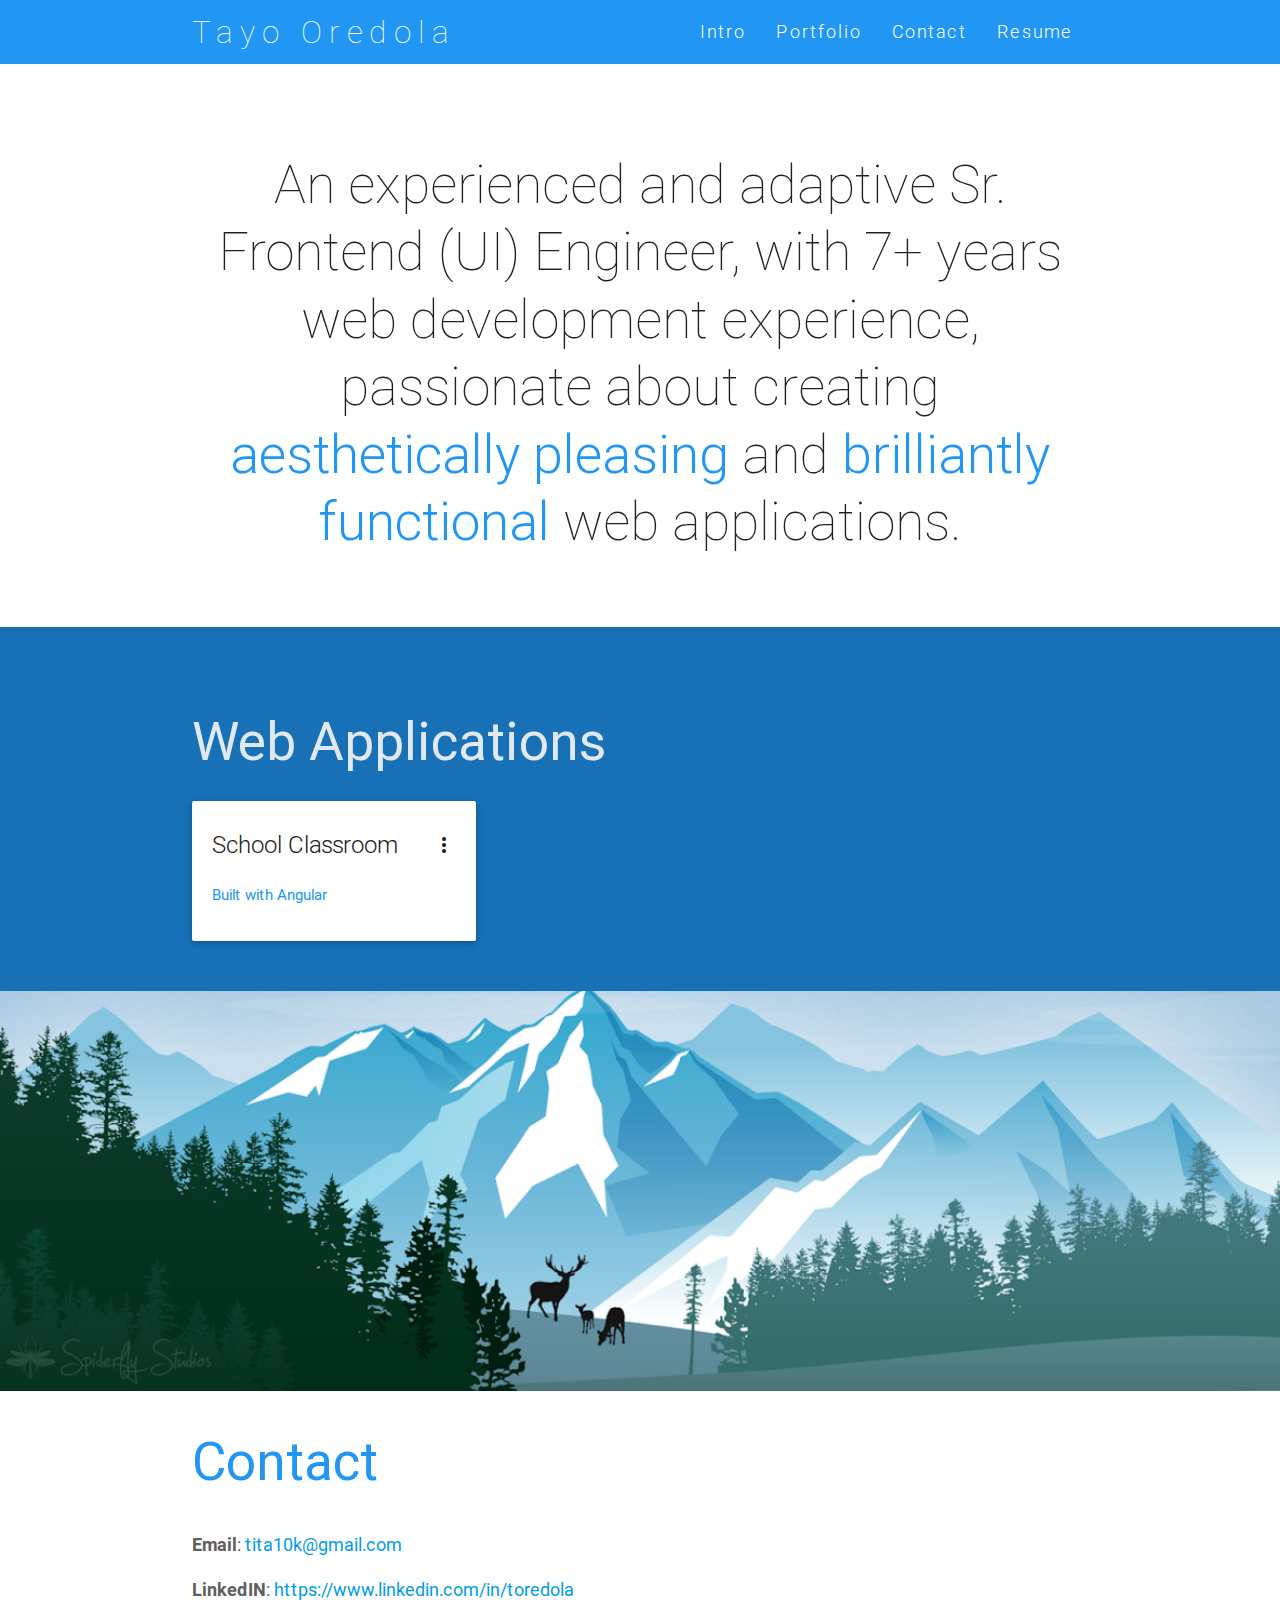
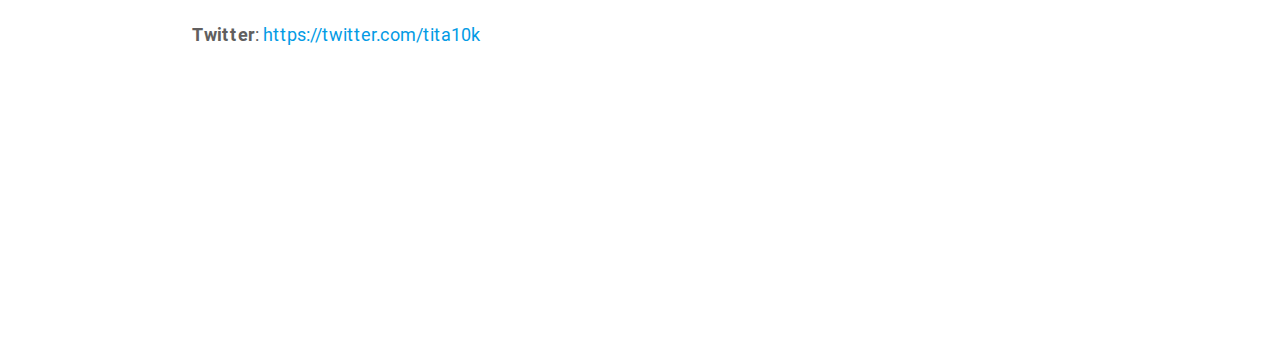
<file: index.html>
<!DOCTYPE html>
<html>
<head>
    <meta http-equiv="Content-Type" content="text/html; charset=UTF-8"/>
    <meta name="viewport" content="width=device-width, initial-scale=1, maximum-scale=1.0, user-scalable=no"/>
    <meta name="theme-color" content="#2196F3">
    <title>Tayo Oredola's Portfolio</title>

    <!-- CSS  -->
    <link href="min/plugin-min.css" type="text/css" rel="stylesheet">
    <link href="min/custom-min.css" type="text/css" rel="stylesheet" >
    <link href="css/style.css" type="text/css" rel="stylesheet" >
</head>
<body id="top" class="scrollspy">

<!-- Pre Loader -->
<div id="loader-wrapper">
    <div id="loader"></div>
 
    <div class="loader-section section-left"></div>
    <div class="loader-section section-right"></div>
 
</div>

<!--Navigation-->
 <div class="navbar-fixed">
    <nav id="nav_f" class="default_color" role="navigation">
        <div class="container">
            <div class="nav-wrapper">
            <a href="#" id="logo-container" class="brand-logo">Tayo Oredola</a>
                <ul class="right hide-on-med-and-down">
                    <li><a href="#intro">Intro</a></li>
                    <li><a href="#work">Portfolio</a></li>
                    <li><a href="#contact">Contact</a></li>
                    <li><a href="/resume.html">Resume</a></li>


                </ul>
                <ul id="nav-mobile" class="side-nav">
                    <li><a href="#intro">Service</a></li>
                    <li><a href="#work">Portfolio</a></li>
                    <li><a href="#contact">Contact</a></li>
                    <li><a href="/resume.html">Resume</a></li>


                </ul>
            <a href="#" data-activates="nav-mobile" class="button-collapse"><i class="mdi-navigation-menu"></i></a>
            </div>
        </div>
    </nav>
</div>

<!--Intro-->
<div id="intro" class="section scrollspy">
    <div class="container">
        <div class="row">
            <div  class="col s12">
                <h2 class="center header text_h2"> An experienced and adaptive Sr. Frontend (UI) Engineer, with 7+ years web development experience, passionate about creating <span class="span_h2">aesthetically pleasing</span> and <span class="span_h2">brilliantly functional</span> web applications.</h2>
            </div>
        </div>
    </div>
</div>

<!--Work-->
<div class="section scrollspy" id="work">
    <div class="container">
        <h2 class="header text_b">Web Applications </h2>
        <div class="row">
            <div class="col s12 m4 l4">
                <div class="card">
                    <a href="/AngularJS/schoolClassroom/"><div class="card-content">
                        <span class="card-title activator grey-text text-darken-4">School Classroom<i class="mdi-navigation-more-vert right"></i></span>
                        <p><a href="/AngularJS/schoolClassroom/">Built with Angular</a></p>
                    </div>
                    </a>
                </div>
            </div>
        </div>
    </div>
</div>

<!--Parallax-->
<div class="parallax-container">
    <div class="parallax"><img src="img/parallax1.png"></div>
</div>

<!--Contact-->
<div class="section scrollspy" id="contact">
    <div class="container">
        <h2 class="header text_b">Contact</h2>
        <div class="row">
            <div class="col s12 m6 contact-me">
                <p><span>Email</span>: <a href="mailto:tita10k@gmail.com">tita10k@gmail.com</a></p>
                <p><span>LinkedIN</span>: <a href="https://www.linkedin.com/in/toredola"> https://www.linkedin.com/in/toredola</a></p>
                <p><span>Twitter</span>: <a href="https://twitter.com/tita10k"> https://twitter.com/tita10k</a></p>
            </div>

        </div>
    </div>
</div>
    <!--  Scripts-->
    <script src="min/plugin-min.js"></script>
    <script src="min/custom-min.js"></script>

    </body>
</html>
</file>
<file: min/custom-min.css>
.default_color{background-color:#2196F3 !important}.default_color_text{color:#2196F3 !important}.icon-block{padding:0
15px}#intro,#work,#team{padding-top:4rem}#index-banner{min-height:632px;max-height:864px;position:relative;background-color:#2196F3}#nav_f{box-shadow:none !important;-webkit-box-shadow:none !important}.text_h{padding:15% 0;font-size:6.0em;font-weight:100;color:white}.brand-logo{position:absolute;color:#fff;display:inline-block;font-size:2.1rem;font-style:normal;font-weight:100;padding:0;letter-spacing:7px}.text_h2{font-weight:100;margin-bottom:4%;line-height:4.5rem}.span_h2{font-weight:300;color:#2196F3}.text_b{color:#2196F3}.in{font-weight:400 !important;font-style:normal !important}.promo
i{color:#2196F3;font-size:7rem;display:block}.card-content
a{color:#2196F3}.card-content a:hover{color:#2196F3}#work,#team{background:rgb(247,247,247)}.text_pink{color:#EF9A9A}nav ul
a{font-size:1.2rem;color:#FFF;letter-spacing:2px;display:block;font-weight:300;padding:0px
15px}.cd-headline.type .cd-words-wrapper{vertical-align:top;overflow:hidden}.cd-headline.type .cd-words-wrapper::after{content:'';position:absolute;right:0;top:50%;bottom:auto;-webkit-transform:translateY(-50%);-moz-transform:translateY(-50%);-ms-transform:translateY(-50%);-o-transform:translateY(-50%);transform:translateY(-50%);height:90%;width:1px;background-color:#aebcb9}.cd-headline.type .cd-words-wrapper.waiting::after{-webkit-animation:cd-pulse 1s infinite;-moz-animation:cd-pulse 1s infinite;animation:cd-pulse 1s infinite}.cd-headline.type .cd-words-wrapper.selected{background-color:#FFF}.cd-headline.type .cd-words-wrapper.selected::after{visibility:hidden}.cd-headline.type .cd-words-wrapper.selected
b{color:#2196F3}.cd-headline.type
b{visibility:hidden}.cd-headline.type b.is-visible{visibility:visible}.cd-headline.type
i{position:absolute;visibility:hidden}.cd-headline.type
i.in{position:relative;visibility:visible}@-webkit-keyframes cd-pulse{0%{-webkit-transform:translateY(-50%) scale(1);opacity:1}40%{-webkit-transform:translateY(-50%) scale(0.9);opacity:0}100%{-webkit-transform:translateY(-50%) scale(0);opacity:0}}@-moz-keyframes cd-pulse{0%{-moz-transform:translateY(-50%) scale(1);opacity:1}40%{-moz-transform:translateY(-50%) scale(0.9);opacity:0}100%{-moz-transform:translateY(-50%) scale(0);opacity:0}}@keyframes cd-pulse{0%{-webkit-transform:translateY(-50%) scale(1);-moz-transform:translateY(-50%) scale(1);-ms-transform:translateY(-50%) scale(1);-o-transform:translateY(-50%) scale(1);transform:translateY(-50%) scale(1);opacity:1}40%{-webkit-transform:translateY(-50%) scale(0.9);-moz-transform:translateY(-50%) scale(0.9);-ms-transform:translateY(-50%) scale(0.9);-o-transform:translateY(-50%) scale(0.9);transform:translateY(-50%) scale(0.9);opacity:0}100%{-webkit-transform:translateY(-50%) scale(0);-moz-transform:translateY(-50%) scale(0);-ms-transform:translateY(-50%) scale(0);-o-transform:translateY(-50%) scale(0);transform:translateY(-50%) scale(0);opacity:0}}#preloader{position:fixed;top:0;left:0;right:0;bottom:0;background-color:#fff;z-index:1200}#status{width:200px;height:200px;position:absolute;left:50%;top:50%;background-image:url(/img/status.gif);background-repeat:no-repeat;background-position:center;margin:-100px 0 0 -100px}@media only screen and (max-width: 480px){.text_h{padding:4% 0;font-size:5em;font-weight:100;color:white}}input,textarea{border-bottom:1px solid #fff}nav a.button-collapse{left:-25px}.card-avatar .waves-effect{text-align:center;margin-top:20px}.card-avatar
img{height:150px;width:150px;border-radius:75px}.card-avatar .card-content{text-align:center}.card .card-content
p{margin:15px
0px}.card-avatar .card-content
i{font-size:1.5rem}.card-avatar .card-content .card-title{line-height:30px !important}.parallax-container{max-height:400px}footer.page-footer{margin-top:0px !important}
</file>
<file: css/style.css>
.default_color{background-color: #2196F3 !important}

.default_color_text{color: #2196F3 !important}

.icon-block {
    padding: 0 15px;
}

#intro, #work, #team {padding-top: 4rem;}


#index-banner {
    min-height: 632px;
    max-height: 864px;
    position: relative;
    background-color: #2196F3;
}

#nav_f{
    box-shadow: none !important; 
    -webkit-box-shadow:none !important;
}

.text_h {
    padding: 15% 0;
    font-size: 6.0em;
    font-weight: 100;
    color:white;
}

.download {
    margin: 20px 0;
    font-size: 17px;
}

.download a {
    text-decoration: underline;
}

.download a:hover {
    text-decoration: none;
}

.brand-logo{
    position: absolute;
    color: #fff;
    display: inline-block;
    font-size: 2.1rem;
    font-style: normal;
    font-weight: 100;
    padding: 0;
    letter-spacing: 7px;
}

.text_h2 {font-weight: 100;margin-bottom: 4%; line-height: 4.5rem;}

.span_h2 {font-weight: 300;color: #2196F3;}

.text_b{color: #2196F3;}

.in{font-weight: 400 !important; font-style: normal !important;}

.promo i {
    color: #2196F3;
    font-size: 7rem;
    display: block;
}
.card-content a {color: #2196F3;}

.card-content a:hover {color: #2196F3;}

#work, #team{background: rgb(247, 247, 247);}

#work {
    background: #1871B7;
}

#work .text_b {
    color: #E1E8EF;
}

.text_pink{color:#EF9A9A;}

nav ul a {
    font-size: 1.2rem;
    color: #FFF;
    letter-spacing: 2px;
    display: block;
    font-weight: 300;
    padding: 0px 15px;
}

.cd-headline.type .cd-words-wrapper {
    vertical-align: top;
    overflow: hidden;
}

.cd-headline.type .cd-words-wrapper::after {
    /* vertical bar */
    content: '';
    position: absolute;
    right: 0;
    top: 50%;
    bottom: auto;
    -webkit-transform: translateY(-50%);
    -moz-transform: translateY(-50%);
    -ms-transform: translateY(-50%);
    -o-transform: translateY(-50%);
    transform: translateY(-50%);
    height: 90%;
    width: 1px;
    background-color: #aebcb9;
}

.cd-headline.type .cd-words-wrapper.waiting::after {
    -webkit-animation: cd-pulse 1s infinite;
    -moz-animation: cd-pulse 1s infinite;
    animation: cd-pulse 1s infinite;
}
.cd-headline.type .cd-words-wrapper.selected {
    background-color: #FFF;
}

.cd-headline.type .cd-words-wrapper.selected::after {
    visibility: hidden;
}

.cd-headline.type .cd-words-wrapper.selected b {
    color: #2196F3;
}

.cd-headline.type b {
    visibility: hidden;
}

.cd-headline.type b.is-visible {
    visibility: visible;
}

.cd-headline.type i {
    position: absolute;
    visibility: hidden;
}
.cd-headline.type i.in {
    position: relative;
    visibility: visible;
}

@-webkit-keyframes cd-pulse {
    0% {
        -webkit-transform: translateY(-50%) scale(1);
        opacity: 1;
    }
    40% {
        -webkit-transform: translateY(-50%) scale(0.9);
        opacity: 0;
    }
    100% {
        -webkit-transform: translateY(-50%) scale(0);
        opacity: 0;
    }
}
@-moz-keyframes cd-pulse {
    0% {
        -moz-transform: translateY(-50%) scale(1);
        opacity: 1;
    }
    40% {
        -moz-transform: translateY(-50%) scale(0.9);
        opacity: 0;
    }
    100% {
        -moz-transform: translateY(-50%) scale(0);
        opacity: 0;
    }
}

@keyframes cd-pulse {
    0% {
        -webkit-transform: translateY(-50%) scale(1);
        -moz-transform: translateY(-50%) scale(1);
        -ms-transform: translateY(-50%) scale(1);
        -o-transform: translateY(-50%) scale(1);
        transform: translateY(-50%) scale(1);
        opacity: 1;
    }
    40% {
        -webkit-transform: translateY(-50%) scale(0.9);
        -moz-transform: translateY(-50%) scale(0.9);
        -ms-transform: translateY(-50%) scale(0.9);
        -o-transform: translateY(-50%) scale(0.9);
        transform: translateY(-50%) scale(0.9);
        opacity: 0;
    }
    100% {
        -webkit-transform: translateY(-50%) scale(0);
        -moz-transform: translateY(-50%) scale(0);
        -ms-transform: translateY(-50%) scale(0);
        -o-transform: translateY(-50%) scale(0);
        transform: translateY(-50%) scale(0);
        opacity: 0;
    }
}


/* Preloader */
#preloader {
    position: fixed;
    top:0;
    left:0;
    right:0;
    bottom:0;
    background-color:#fff; /* change if the mask should have another color then white */
    z-index:1200; /* makes sure it stays on top */
}

#status {
    width:200px;
    height:200px;
    position:absolute;
    left:50%; /* centers the loading animation horizontally one the screen */
    top:50%; /* centers the loading animation vertically one the screen */
    background-image:url(../img/status.gif); /* path to your loading animation */
    background-repeat:no-repeat;
    background-position:center;
    margin:-100px 0 0 -100px; /* is width and height divided by two */
}

@media only screen and (max-width: 480px) {
    .text_h {
        padding: 4% 0;
        font-size: 5em;
        font-weight: 100;
        color: white;
    }
}

input, textarea {
    border-bottom: 1px solid #fff;
}

nav a.button-collapse {
    left: -25px;
}

.card-avatar .waves-effect {
    text-align: center;
    margin-top: 20px;
}

.card-avatar img {
    height: 150px;
    width: 150px;
    border-radius: 75px;
}

.card-avatar .card-content {
    text-align: center;
}

.card .card-content p {
    margin: 15px 0px;
}

.card-avatar .card-content i {
   font-size: 1.5rem;
}

.card-avatar .card-content .card-title {
    line-height: 30px !important;
}

.parallax-container {
    max-height: 400px;
}

#contact {
    margin-bottom: 250px;
}

.contact-me {
    font-size: 18px;
    color: #615F5F;
}

.contact-me p span {
    font-weight: bold;
}
footer.page-footer {
    margin-top: 0px !important;
}
</file>
